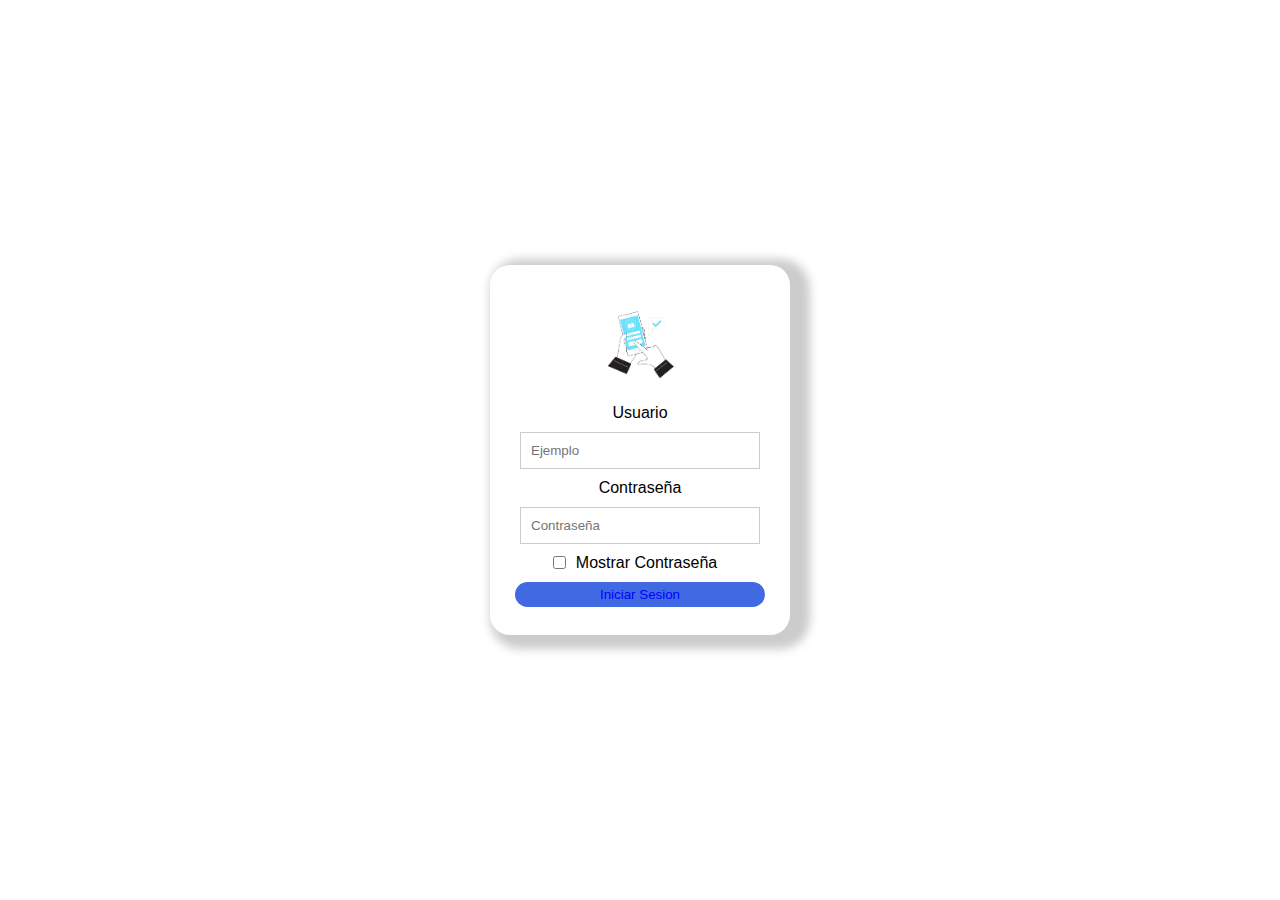
<file: index.html>
<!DOCTYPE html>
<html lang="en">
<head>
    <meta charset="UTF-8">
    <meta name="viewport" content="width=device-width, initial-scale=1.0">
    <title>Login</title>
    <link rel="stylesheet" href="./css/style.css">
</head>
<body>
    <form>
        <img src="img/authentication-74.png" alt="user-img">
        <label for="username">Usuario</label>
        <input type="text" id="username" placeholder="Ejemplo" required>
        <label for="password">Contraseña</label>
        <input type="password" id="password" placeholder="Contraseña" required>
        <div class="box-visible">
            <input type="checkbox" id="visible">
            <label for="visible}">Mostrar Contraseña</label>
        </div>
        <button type="submit" id="submit">Iniciar Sesion</button>
    </form>
    <script src="./js/login.js"></script>
</body>
</html>
</file>
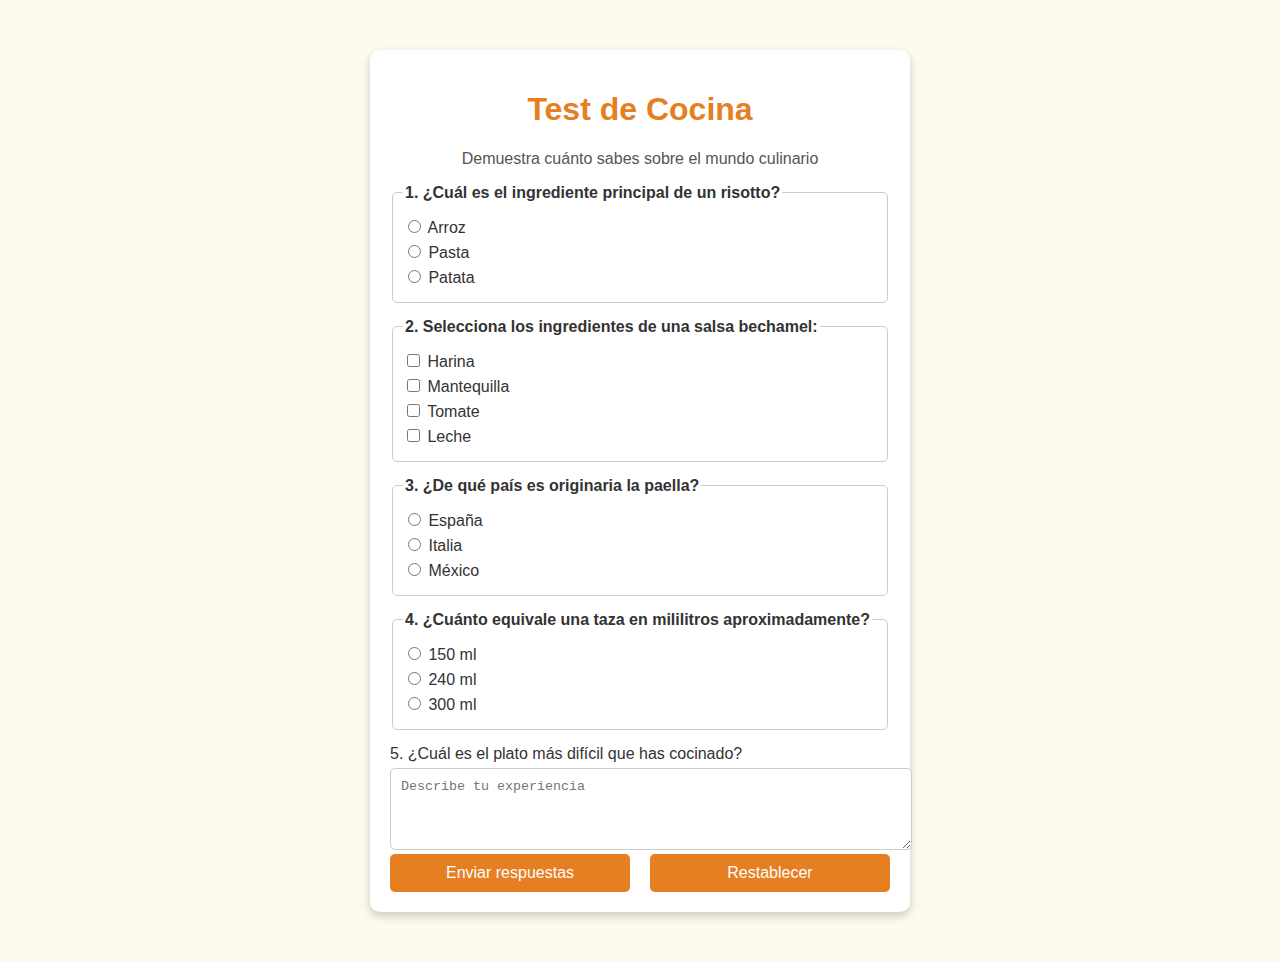
<file: Test.html>
<!DOCTYPE html>
<html lang="en">
<head>
  <meta charset="UTF-8">
  <meta name="viewport" content="width=device-width, initial-scale=1.0">
  <title>Test de Cocina</title>
  <link rel="stylesheet" href="./css/formu.css">
</head>
<body>
  <div class="container">
    <h1>Test de Cocina</h1>
    <p>Demuestra cuánto sabes sobre el mundo culinario</p>
    <form id="cookingTest">
      <!-- Pregunta 1 -->
      <fieldset>
        <legend>1. ¿Cuál es el ingrediente principal de un risotto?</legend>
        <label><input type="radio" name="q1" value="correcto" required> Arroz</label>
        <label><input type="radio" name="q1" value="incorrecto"> Pasta</label>
        <label><input type="radio" name="q1" value="incorrecto"> Patata</label>
      </fieldset>

      <!-- Pregunta 2 -->
      <fieldset>
        <legend>2. Selecciona los ingredientes de una salsa bechamel:</legend>
        <label><input type="checkbox" name="q2" value="correcto"> Harina</label>
        <label><input type="checkbox" name="q2" value="correcto"> Mantequilla</label>
        <label><input type="checkbox" name="q2" value="incorrecto"> Tomate</label>
        <label><input type="checkbox" name="q2" value="correcto"> Leche</label>
      </fieldset>

      <!-- Pregunta 3 -->
      <fieldset>
        <legend>3. ¿De qué país es originaria la paella?</legend>
        <label><input type="radio" name="q3" value="correcto" required> España</label>
        <label><input type="radio" name="q3" value="incorrecto"> Italia</label>
        <label><input type="radio" name="q3" value="incorrecto"> México</label>
      </fieldset>

      <!-- Pregunta 4 -->
      <fieldset>
        <legend>4. ¿Cuánto equivale una taza en mililitros aproximadamente?</legend>
        <label><input type="radio" name="q4" value="incorrecto" required> 150 ml</label>
        <label><input type="radio" name="q4" value="correcto"> 240 ml</label>
        <label><input type="radio" name="q4" value="incorrecto"> 300 ml</label>
      </fieldset>

      <!-- Pregunta 5 -->
      <label for="q5">5. ¿Cuál es el plato más difícil que has cocinado?</label>
      <textarea id="q5" name="q5" rows="4" placeholder="Describe tu experiencia"></textarea>

      <!-- Botón de envío -->
      <div class="buttons">
        <button type="submit">Enviar respuestas</button>
        <button type="reset">Restablecer</button>
      </div>
    </form>
  </div>
  <script src="./js/logicaF.js"></script>
</body>
</html>
</file>
<file: css/style.css>
*{
    padding: 0%;
    margin: 0;
    box-sizing: border-box;
    font-family: 'Segoe UI', Tahoma, Geneva, Verdana, sans-serif;
}

body{
    width: 100%;
    height: 100vh;
    display: flex;
    justify-content: center;
    align-items: center;
}

form{
    width: 300px;
    height: 370px;
    display: flex;
    justify-content: center;
    align-items: center;
    flex-direction: column;
    box-shadow: 10px 4px 10px 10px #ccc;
    border-radius: 20px;
}

form img{
    width: 100px;
    height: 100px;
    padding: 10px;
}

form input[type="text"], input[type="password"]{
    outline: 0;
    border: 1px solid #ccc;
    width: 80%;
    padding: 10px;
}

form label{
    font-weight: 500;
    padding: 10px;
}

.box-visible{
    width: 100%;
    height: auto;
    display: flex;
    justify-content: center;
    align-items: center;
}

form button{
    outline: 0;
    border: 0;
    background-color: royalblue;
    border-radius: 20px;
    cursor: pointer;
    width: 250px;
    padding: 5px;
    transition: all .3s ease-in-out;
    text-align: center;
    color: blue;
    font-weight: 500;
}

form button:hover{
    opacity: .75;
}
</file>
<file: css/formu.css>
body {
    font-family: Arial, sans-serif;
    background-color: #fffaf0;
    margin: 0;
    padding: 0;
  }
  
  .container {
    max-width: 500px;
    margin: 50px auto;
    background: #ffffff;
    padding: 20px;
    border-radius: 10px;
    box-shadow: 0 4px 10px rgba(0, 0, 0, 0.2);
  }
  
  h1 {
    text-align: center;
    color: #e67e22;
  }
  
  p {
    text-align: center;
    color: #555;
  }
  
  form fieldset {
    border: 1px solid #ccc;
    border-radius: 5px;
    padding: 10px;
    margin-bottom: 15px;
  }
  
  form legend {
    font-weight: bold;
    color: #333;
  }
  
  label {
    display: block;
    margin: 5px 0;
    color: #333;
  }
  
  textarea {
    width: 100%;
    padding: 10px;
    border: 1px solid #ccc;
    border-radius: 5px;
    resize: vertical;
  }
  
  button {
    width: 48%;
    padding: 10px;
    background-color: #e67e22;
    color: #fff;
    border: none;
    border-radius: 5px;
    cursor: pointer;
    font-size: 16px;
  }
  
  button:hover {
    background-color: #d35400;
  }
  
  .buttons {
    display: flex;
    justify-content: space-between;
  }
</file>
